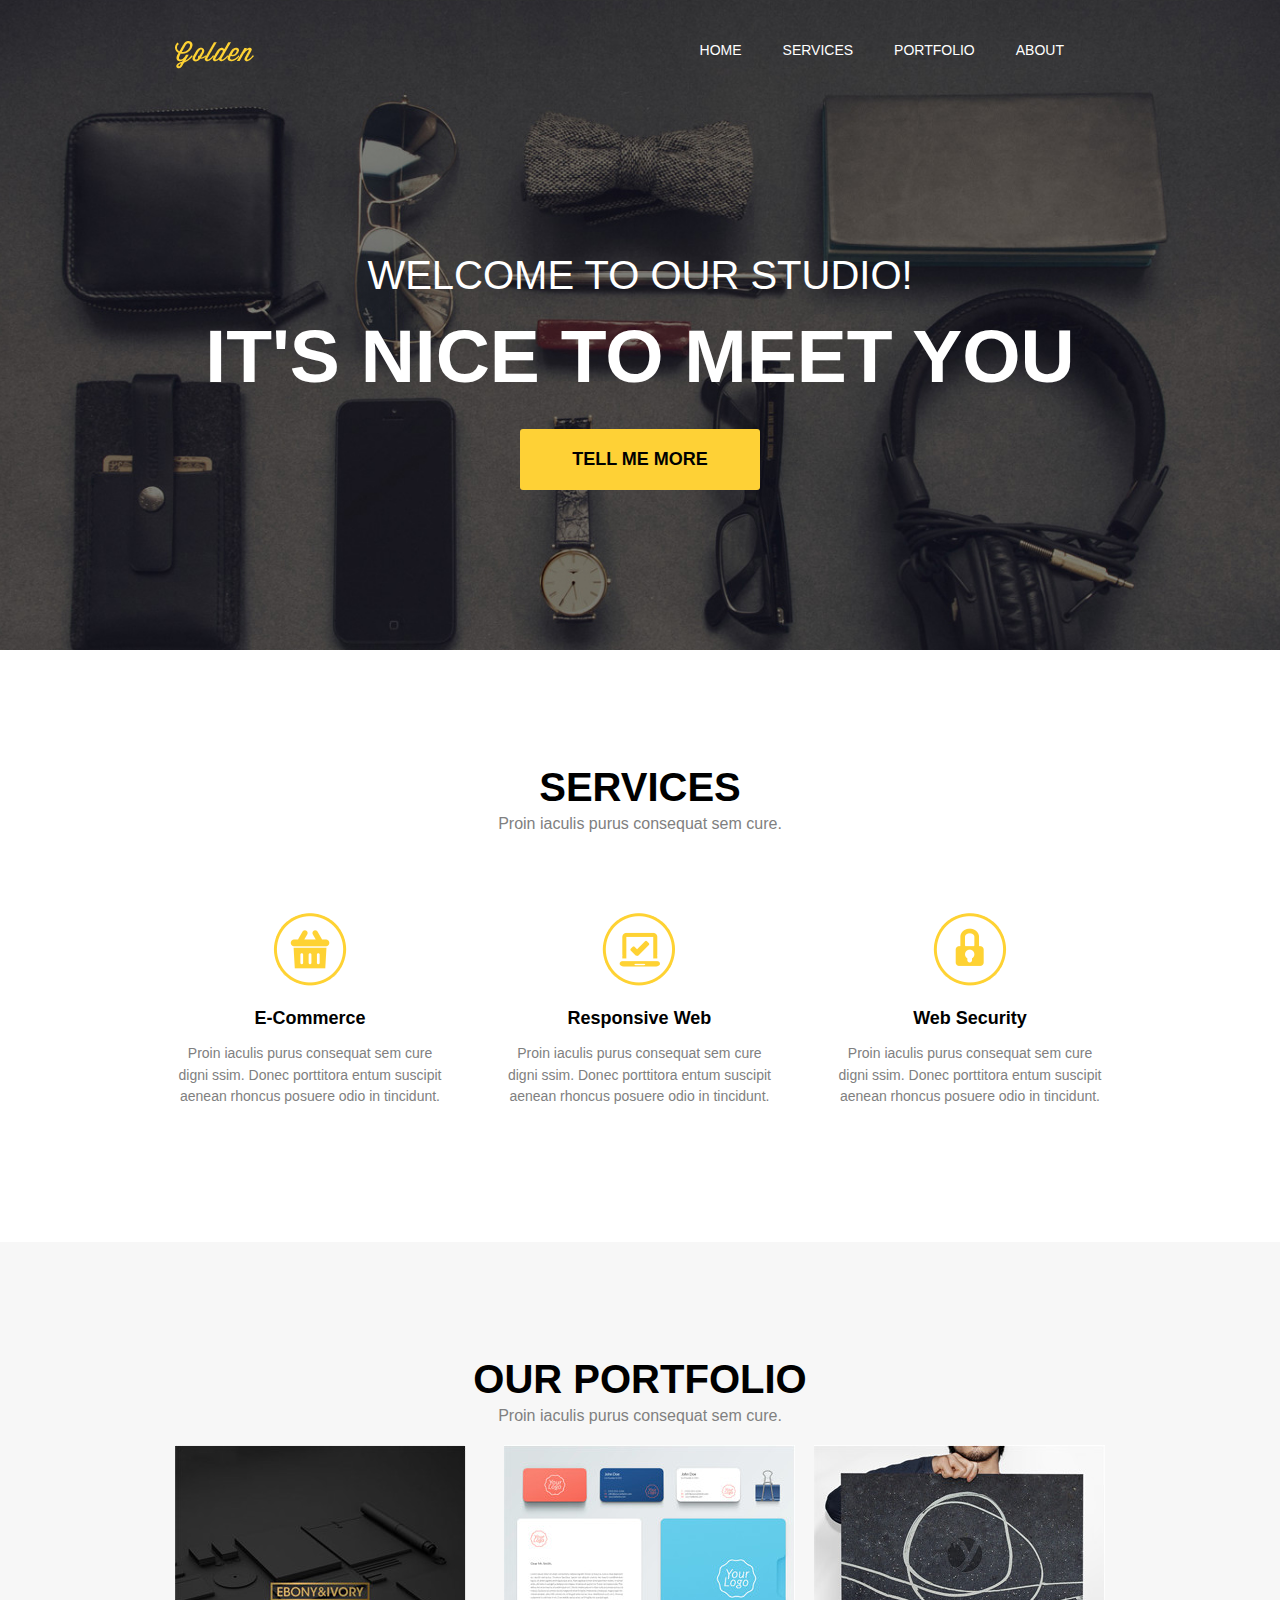
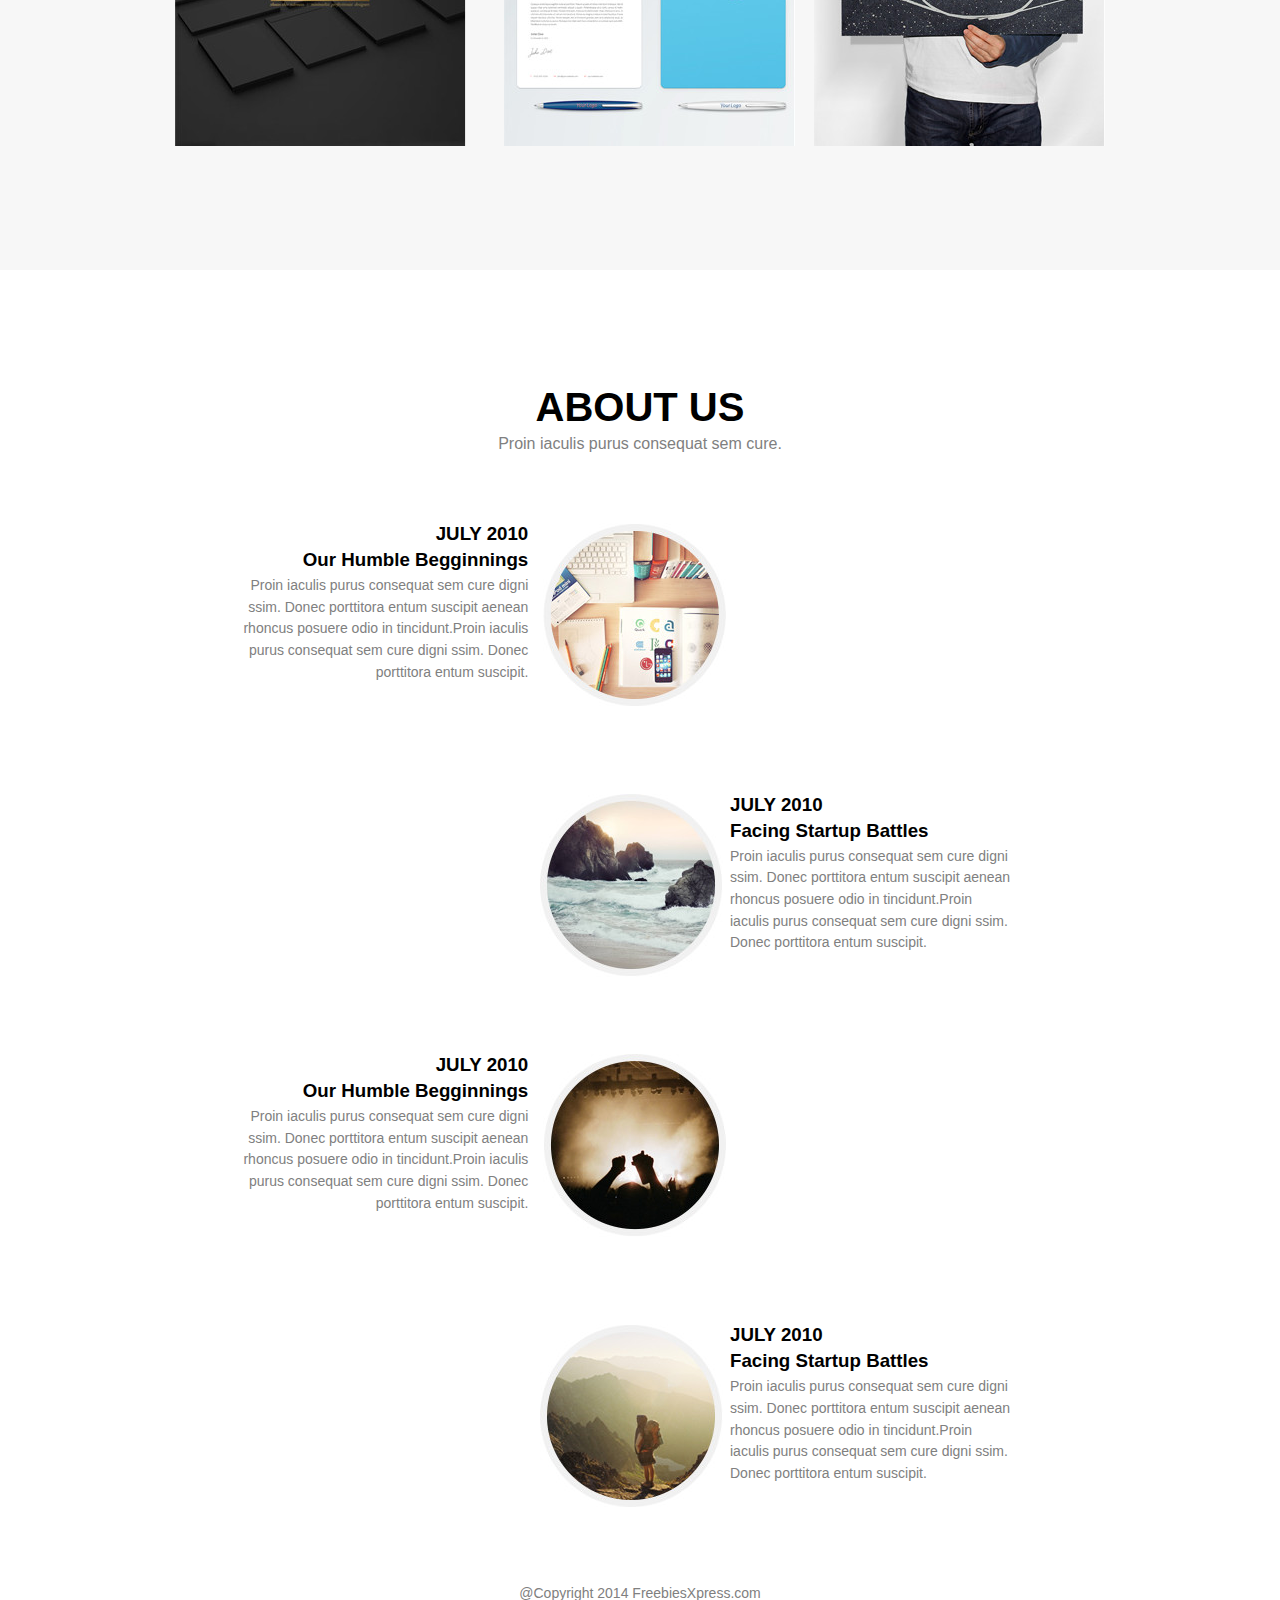
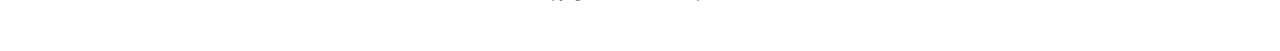
<file: index.html>
<!DOCTYPE html>
<html lang="en">
<head>
	<meta charset="UTF-8">
	<meta name="viewport" content="width=device-width, initial-scale=1.0">
	<title>Golden</title>
	<link rel="stylesheet" href="css/main.css">
</head>
<body>
	<header>
		<div class="container">
			<div class="heading clearfix">
				<img src="img/logo.png" alt="Golden" class="logo">
				<nav>
					<ul class="menu">
						<li>
							<a href="#">Home</a>
						</li>
						<li>
							<a href="#">Services</a>
						</li>
						<li>
							<a href="#">Portfolio</a>
						</li>
						<li>
							<a href="#">About</a>
						</li>
					</ul>
				</nav>
			</div>
			<div class="titles">
				<div class="titles_first">
					Welcome to our studio!
				</div>
				<h1>
					It's nice to meet you
				</h1>	
			</div>
			<a href="#" class = "button">Tell me more</a>
		</div>
	</header>
	<section id="services">
		<div class="container">
			<div class="title">
				<h2>Services</h2>
				<p>Proin iaculis purus consequat sem cure.</p>
			</div>
			<div class="services">
				<div class="services_one">
					<img src="img/icon1.png" alt="">
					<h3>E-Commerce</h3>
					<p>Proin iaculis purus consequat sem cure digni ssim. Donec porttitora entum suscipit aenean rhoncus posuere odio in tincidunt.</p>
				</div>
				<div class="services_one">
					<img src="img/icon2.png" alt="">
					<h3>Responsive Web</h3>
					<p>Proin iaculis purus consequat sem cure digni ssim. Donec porttitora entum suscipit aenean rhoncus posuere odio in tincidunt.</p>
				</div>
				<div class="services_one">
					<img src="img/icon3.png" alt="">
					<h3>Web Security</h3>
					<p>Proin iaculis purus consequat sem cure digni ssim. Donec porttitora entum suscipit aenean rhoncus posuere odio in tincidunt.</p>
				</div>
			</div>
		</div>
	</section>
	<section id ="portfolio">
		<div class="container">
			<div class="title">
				<h2>OUR PORTFOLIO</h2>
				<p>Proin iaculis purus consequat sem cure.</p>
			</div>
			<div class="works">
				<img src="img/img1.jpg" alt="">
				<img src="img/img2.jpg" alt="">
				<img src="img/img3.jpg" alt="">
			</div>
		</div>
	</section>
	<section id="hw">
		<div class="container">
			<div id = "just_for_margin" class="title">
				<h2>About us</h2>
				<p>Proin iaculis purus consequat sem cure.</p>
			</div>
			<div class ="halldiv">
				<div class = "hw_item last_section_text">
					<h3>JULY 2010</h3>
					<h3>Our Humble Begginnings</h3>
					<p>Proin iaculis purus consequat sem cure digni ssim. Donec porttitora entum suscipit aenean rhoncus posuere odio in tincidunt.Proin iaculis purus consequat sem cure digni ssim. Donec porttitora entum suscipit.</p>
				</div>	
				<div class = "hw_item imgwithtext">
					<img src="img/about1.jpg" alt="">
				</div>
			</div>

			<div class ="mirorred">
				<div class = "imgwithtext2">
					<img src="img/about2.jpg" alt="">
				</div>
				<div class = "mirrored_last_text">
					<h3>JULY 2010</h3>
					<h3>Facing Startup Battles</h3>
					<p>Proin iaculis purus consequat sem cure digni ssim. Donec porttitora entum suscipit aenean rhoncus posuere odio in tincidunt.Proin iaculis purus consequat sem cure digni ssim. Donec porttitora entum suscipit.</p>
				</div>
			</div>

			<div class ="halldiv">
				<div class = "hw_item last_section_text">
					<h3>JULY 2010</h3>
					<h3>Our Humble Begginnings</h3>
					<p>Proin iaculis purus consequat sem cure digni ssim. Donec porttitora entum suscipit aenean rhoncus posuere odio in tincidunt.Proin iaculis purus consequat sem cure digni ssim. Donec porttitora entum suscipit.</p>
				</div>	
				<div class = "hw_item imgwithtext">
					<img src="img/about3.jpg" alt="">
				</div>
			</div>

			<div class ="mirorred">
				<div class = "imgwithtext2">
					<img src="img/about4.jpg" alt="">
				</div>
				<div class = "mirrored_last_text">
					<h3>JULY 2010</h3>
					<h3>Facing Startup Battles</h3>
					<p>Proin iaculis purus consequat sem cure digni ssim. Donec porttitora entum suscipit aenean rhoncus posuere odio in tincidunt.Proin iaculis purus consequat sem cure digni ssim. Donec porttitora entum suscipit.</p>
				</div>
			</div>
		</div>	
	</section>
	<footer id = "lastfooter">
		<div class="container foot">
			<p>@Copyright 2014 FreebiesXpress.com</p>
		</div>
	</footer>
</body>
</html>
</file>
<file: css/main.css>
body{
	font-family: Arial, sen-serif;
	padding: 0;
	margin: 0;
}
div {
	box-sizing: border-box;
}
.clearfix{
	content: '';
	display: inline;
	width: 100%;
	clear: both;
}
header {
	background: url(../img/first-bg.jpg) no-repeat center top / cover;
	padding-bottom: 160px;
}
.container{
	width: 930px;
	margin: 0 auto;
}
.logo{
	margin-top: 41px;
}
nav{
	float: right;
	margin-top: 41px;
}
.menu{
	padding: 0;
	margin: 0;
	display: block;
}
.menu li{
	float: left;
	display: block;
	margin-right: 41px;
}
.menu li a{
	color: white;
	text-decoration: none;
	text-transform: uppercase;
	font-size: 14px;
}
.titles_first{
	font-size: 40px;
	color: white;
	text-transform: uppercase;
	text-align: center;
	margin-top: 180px;
}
h1{
	font-size: 75px;
	color: white;
	text-transform: uppercase;
	text-align: center;
	margin: 15px;
}
.button{
	border-radius:3px ;
	display:  block;
	color: black;
	background:  #fed136;
	text-align: center;
	width:  240px;
	padding:  20px 0;
	margin: 0 auto;
	text-decoration: none;
	text-transform: uppercase;
	font-weight: bold;
	font-size:  18px;
	margin-top: 30px;
}
.title h2{
	font-size: 40px;
	font-weight: bold;
	diplay: block;
	text-align: center;
	margin: 0 auto;
	text-transform: uppercase;
}
.title{
	padding-top: 115px;

}
.title p{
	font-size:  ;
	color: grey;
	margin-top: 5px;
	text-align: center;
}
.services_one{
	width: 270px;
	text-align: center;
	display: inline-block;
	
}
.services_one h3{
	font-size: 18px;
	margin-bottom:  5px;
}
.services_one p{
	font-size:  14px;
	color:  grey;
	line-height: 1.55;
}
.services_one:last-child{
	float: right;
}
.services_one:nth-child(2){
	margin-left: 55px;
}
.services{
	margin-top: 80px;
}

#portfolio{
	background: #f7f7f7;
	padding-bottom: 120px;
}
#services{
	padding-bottom: 120px;
}
.works{
	margin-top: 20px;
}
.works img{
	float left;
}

.works img:last-child{
	float:  right;
}

.works img:nth-child(2){
	margin-left: 34px;
}

.last_section_text p{
	font-size:  14px;
	color:  grey;
	text-align: right;
	line-height: 1.55;
	margin: 0;
	width: 83%;
	float: right;
	margin-bottom:  10px;
}
.last_section_text h3{
	margin-top:  0;
	margin-bottom:  4px;
	text-align: right;
}
.halldiv{
	padding-right:  209px;
	margin-bottom: 100px;
}
.imgwithtext {
	float: right;
}

.imgwithtext2 {
	float: left;
	width: 190px;
	margin-left: 365px;
}
.hw_item{
	display: inline-block;
	width: 49%;
}

#just_for_margin{
	margin-bottom:  70px;
}
.mirorred{
	margin-bottom:  100px;
	
}
.mirrored_last_text h3{
	margin-top:  0;
	margin-bottom:  4px;
}

.mirrored_last_text p{
	font-size:  14px;
	color:  grey;
	line-height: 1.55;
	margin: 0;
	width: 90%;
}

#lastfooter{
	margin-top: 50px;
	margin-bottom:  50px;
}

.foot p { 
	text-align: center ;
	font-size:  14px;
	color:  grey;

}
</file>
